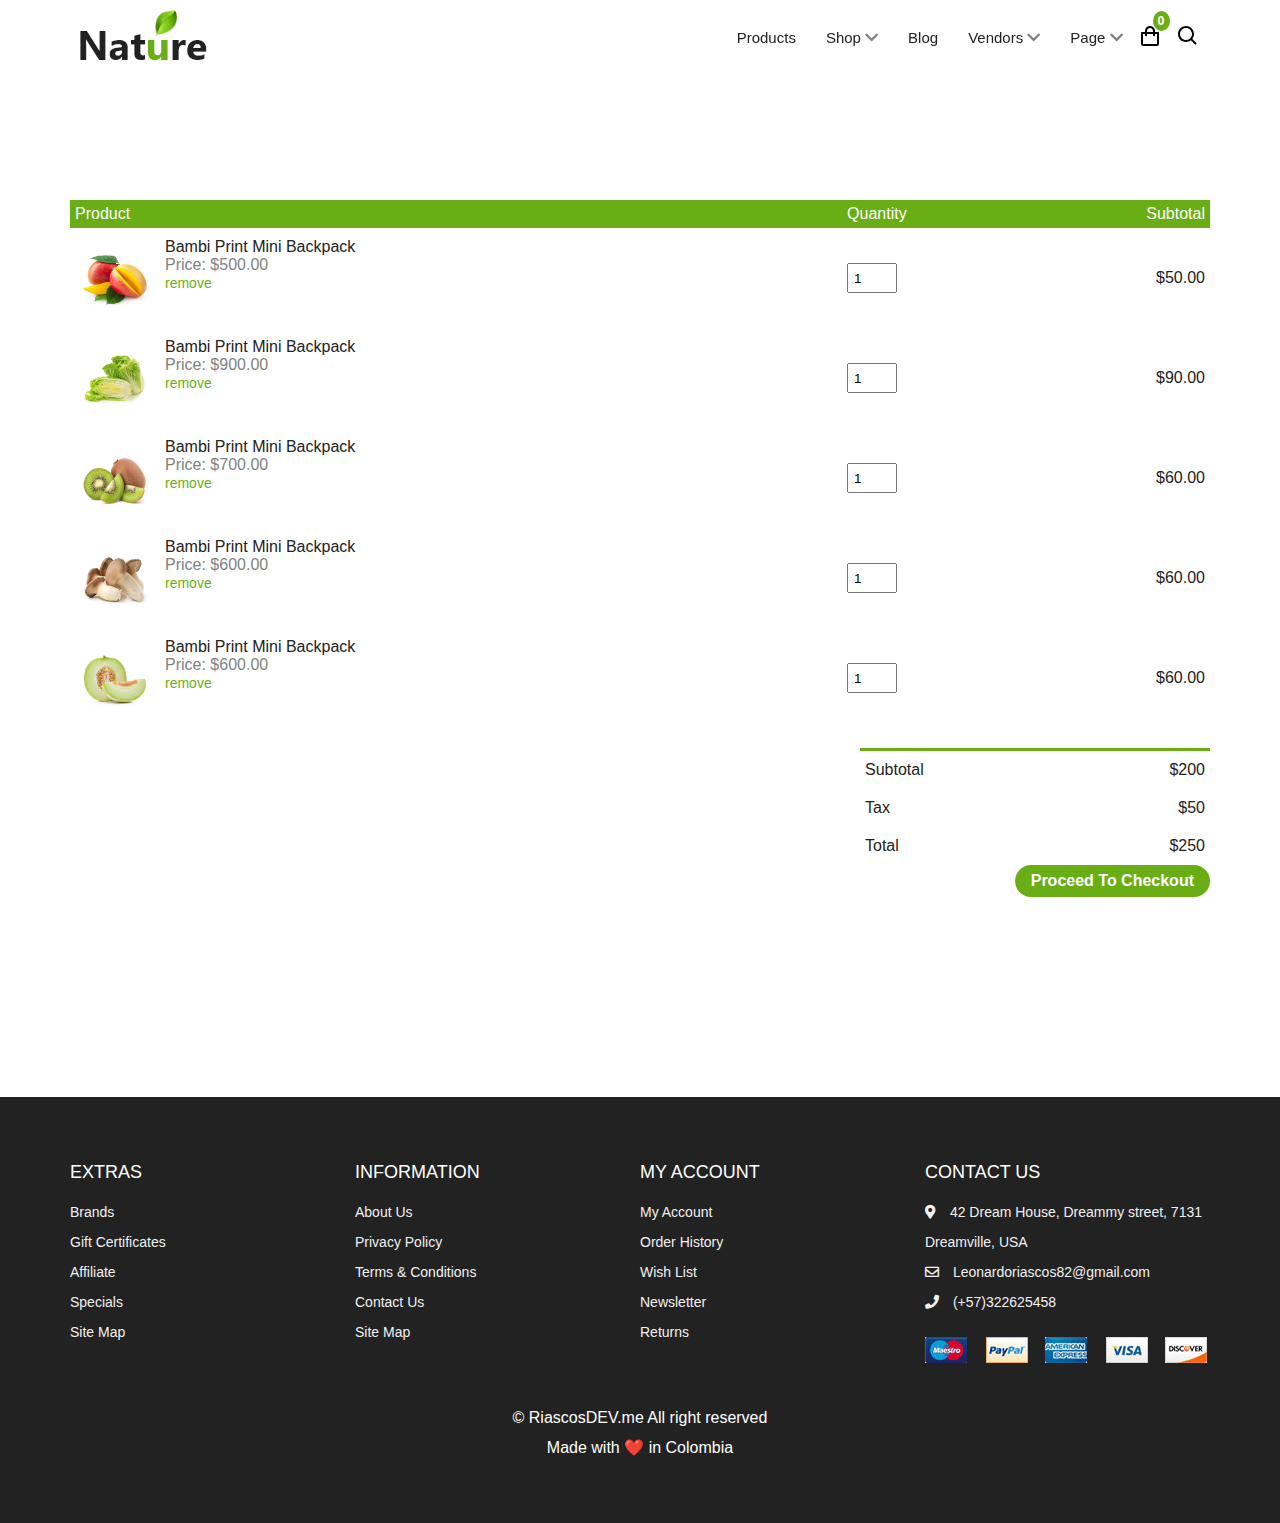
<file: assets/pages/cart.html>
<!DOCTYPE html>
<html lang="en">
  <head>
    <meta charset="UTF-8" />
    <meta name="viewport" content="width=device-width, initial-scale=1.0" />
    <!-- Favicon -->
    <link rel="shortcut icon" href="/assets/images/favicon.png" type="image/png" />
    <!-- Font Awesome -->
    <link rel="stylesheet" href="https://cdnjs.cloudflare.com/ajax/libs/font-awesome/5.15.1/css/all.min.css" />
    <!-- Custom StyleSheet -->
    <link rel="stylesheet" href="/assets/css/styles.css" />
    <title>Cart</title>
  </head>

  <body>
    <!-- Navigation -->
    <nav class="nav">
      <div class="wrapper container">
       <div class="logo"><a href="/index.html"><img src="/assets/images/logo.png" alt="Logo Nature"></a></div>
        <ul class="nav-list">
          <div class="top">
            <label for="" class="btn close-btn"><i class="fas fa-times"></i></label>
          </div>
          <li><a href="products.html">Products</a></li>
          <li>
            <a href="#" class="desktop-item">Shop <span><i class="fas fa-chevron-down"></i></span></a>
            <input type="checkbox" id="showMega" />
            <label for="showMega" class="mobile-item">Shop <span><i class="fas fa-chevron-down"></i></span></label>
            <div class="mega-box">
              <div class="content">
                <div class="row">
                  <img src="/assets/images/nav.png" alt="Logo Nature" />
                </div>
                <div class="row">
                  <header>Shop Layout</header>
                  <ul class="mega-links">
                    <li><a href="#">Shop With Background</a></li>
                    <li><a href="#">Shop Mini Categories</a></li>
                    <li><a href="#">Shop Only Categories</a></li>
                    <li><a href="#">Shop Icon Categories</a></li>
                  </ul>
                </div>
                <div class="row">
                  <header>Filter Layout</header>
                  <ul class="mega-links">
                    <li><a href="#">Sidebar</a></li>
                    <li><a href="#">Filter Default</a></li>
                    <li><a href="#">Filter Drawer</a></li>
                    <li><a href="#">Filter Dropdown</a></li>
                  </ul>
                </div>
                <div class="row">
                  <header>Product Layout</header>
                  <ul class="mega-links">
                    <li><a href="#">Layout Zoom</a></li>
                    <li><a href="#">Layout Sticky</a></li>
                    <li><a href="#">Layout Sticky 2</a></li>
                    <li><a href="#">Layout Scroll</a></li>
                  </ul>
                </div>
              </div>
            </div>
          </li>
          <li><a href="#">Blog</a></li>
          <li>
            <a href="#" class="desktop-item">Vendors <span><i class="fas fa-chevron-down"></i></span></a>
            <input type="checkbox" id="showdrop1" />
            <label for="showdrop1" class="mobile-item">Vendors <span><i class="fas fa-chevron-down"></i></span></label>
            <ul class="drop-menu1">
              <li><a href="">Vendor Store listings</a></li>
              <li><a href="">Store Details</a></li>
            </ul>
          </li>
  
          <li>
            <a href="#" class="desktop-item">Page <span><i class="fas fa-chevron-down"></i></span></a>
            <input type="checkbox" id="showdrop2" />
            <label for="showdrop2" class="mobile-item">Page <span><i class="fas fa-chevron-down"></i></span></label>
            <ul class="drop-menu2">
              <li><a href="#">About</a></li>
              <li><a href="#">Contact</a></li>
              <li><a href="#">Faq</a></li>
              <li><a href="#">Page 404</a></li>
            </ul>
          </li>
          <!-- icons -->
          <li class="icons">
            <a href="/assets/pages/cart.html">
              <span>
              <img src="/assets/images/shoppingBag.svg" alt="Shopping" />
              <small class="count d-flex">0</small>
            </span>
            </a>
            <span><img src="/assets/images/search.svg" alt="search" /></span>
          </li>
        </ul>
        <label for="" class="btn open-btn"><i class="fas fa-bars"></i></label>
      </div>
    </nav>

    <!-- Cart Items -->
    <div class="container cart">
      <table>
        <tr>
          <th>Product</th>
          <th>Quantity</th>
          <th>Subtotal</th>
        </tr>
        <tr>
          <td>
            <div class="cart-info">
              <img src="/assets/images/product-1.jpg" alt="product" />
              <div>
                <p>Bambi Print Mini Backpack</p>
                <span>Price: $500.00</span>
                <br />
                <a href="#">remove</a>
              </div>
            </div>
          </td>
          <td><input type="number" value="1" min="1" /></td>
          <td>$50.00</td>
        </tr>
        <tr>
          <td>
            <div class="cart-info">
              <img src="/assets/images/product-2.jpg" alt="product" />
              <div>
                <p>Bambi Print Mini Backpack</p>
                <span>Price: $900.00</span>
                <br />
                <a href="#">remove</a>
              </div>
            </div>
          </td>
          <td><input type="number" value="1" min="1" /></td>
          <td>$90.00</td>
        </tr>
        <tr>
          <td>
            <div class="cart-info">
              <img src="/assets/images/product-3.jpg" alt="product" />
              <div>
                <p>Bambi Print Mini Backpack</p>
                <span>Price: $700.00</span>
                <br />
                <a href="#">remove</a>
              </div>
            </div>
          </td>
          <td><input type="number" value="1" min="1" /></td>
          <td>$60.00</td>
        </tr>
        <tr>
          <td>
            <div class="cart-info">
              <img src="/assets/images/product-5.jpg" alt="product" />
              <div>
                <p>Bambi Print Mini Backpack</p>
                <span>Price: $600.00</span>
                <br />
                <a href="#">remove</a>
              </div>
            </div>
          </td>
          <td><input type="number" value="1" min="1" /></td>
          <td>$60.00</td>
        </tr>
        <tr>
          <td>
            <div class="cart-info">
              <img src="/assets/images/product-6.jpg" alt="product" />
              <div>
                <p>Bambi Print Mini Backpack</p>
                <span>Price: $600.00</span>
                <br />
                <a href="#">remove</a>
              </div>
            </div>
          </td>
          <td><input type="number" value="1" min="1" /></td>
          <td>$60.00</td>
        </tr>
      </table>

      <div class="total-price">
        <table>
          <tr>
            <td>Subtotal</td>
            <td>$200</td>
          </tr>
          <tr>
            <td>Tax</td>
            <td>$50</td>
          </tr>
          <tr>
            <td>Total</td>
            <td>$250</td>
          </tr>
        </table>
        <a href="#" class="checkout btn">Proceed To Checkout</a>
      </div>
    </div>

     <!-- Footer -->
    <footer id="footer" class="section footer">
    <div class="container">
      <div class="footer-container">
        <div class="footer-center">
          <h3>EXTRAS</h3>
          <a href="#">Brands</a>
          <a href="#">Gift Certificates</a>
          <a href="#">Affiliate</a>
          <a href="#">Specials</a>
          <a href="#">Site Map</a>
        </div>
        <div class="footer-center">
          <h3>INFORMATION</h3>
          <a href="#">About Us</a>
          <a href="#">Privacy Policy</a>
          <a href="#">Terms & Conditions</a>
          <a href="#">Contact Us</a>
          <a href="#">Site Map</a>
        </div>
        <div class="footer-center">
          <h3>MY ACCOUNT</h3>
          <a href="#">My Account</a>
          <a href="#">Order History</a>
          <a href="#">Wish List</a>
          <a href="#">Newsletter</a>
          <a href="#">Returns</a>
        </div>
        <div class="footer-center">
          <h3>CONTACT US</h3>
          <div>
            <span>
              <i class="fas fa-map-marker-alt"></i>
            </span>
            42 Dream House, Dreammy street, 7131 Dreamville, USA
          </div>
          <div>
            <span>
              <i class="far fa-envelope"></i>
            </span>
            Leonardoriascos82@gmail.com
          </div>
          <div>
            <span>
              <i class="fas fa-phone"></i>
            </span>
            (+57)322625458
          </div>
          <div class="payment-methods">
            <img src="/assets/images/payment.png" alt="payment">
          </div>
        </div>
      </div>
    </div>
    </div>
    <p class="footer-copy" data-section="footer" data-value="copy"> © RiascosDEV.me All right reserved <br> Made with ❤️ in Colombia</p>
    </footer>
  

    <!-- Custom Scripts -->
    <script src="/assets/js/index.js"></script>
  </body>
</html>
</file>
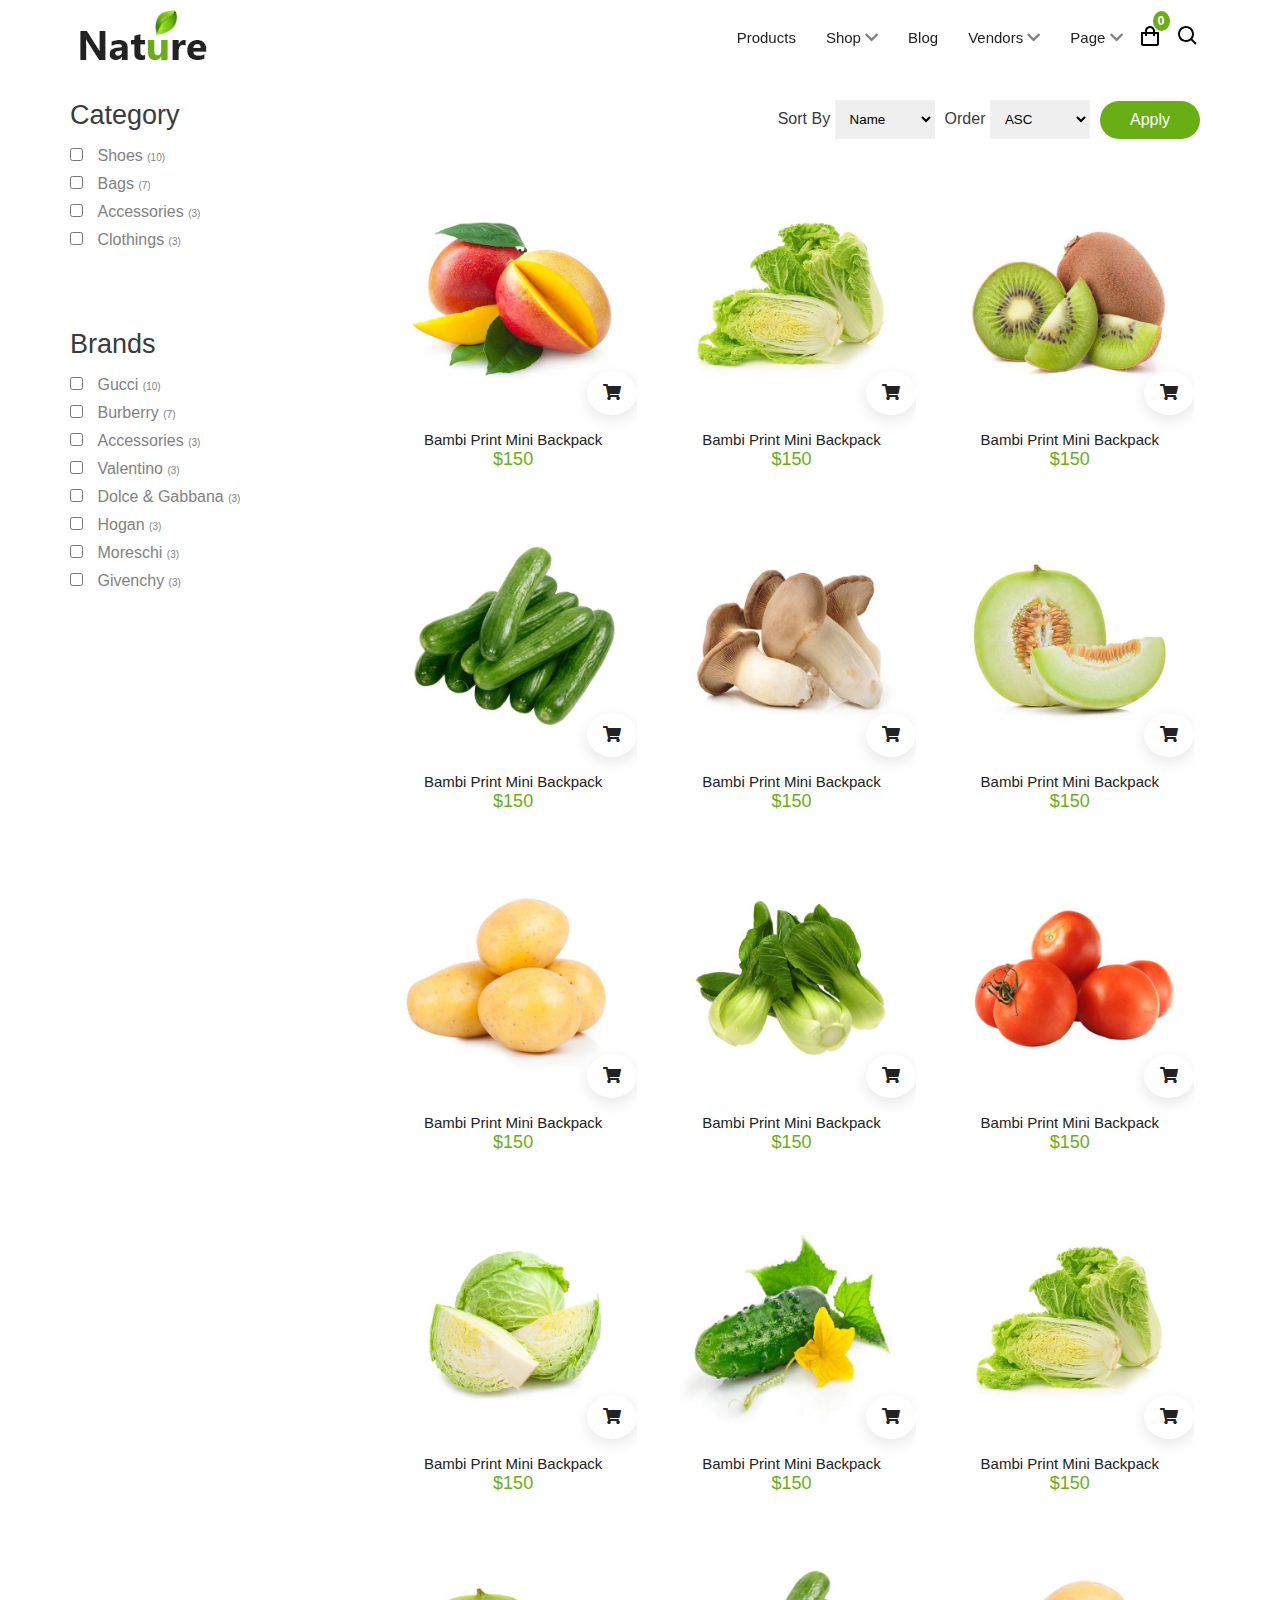
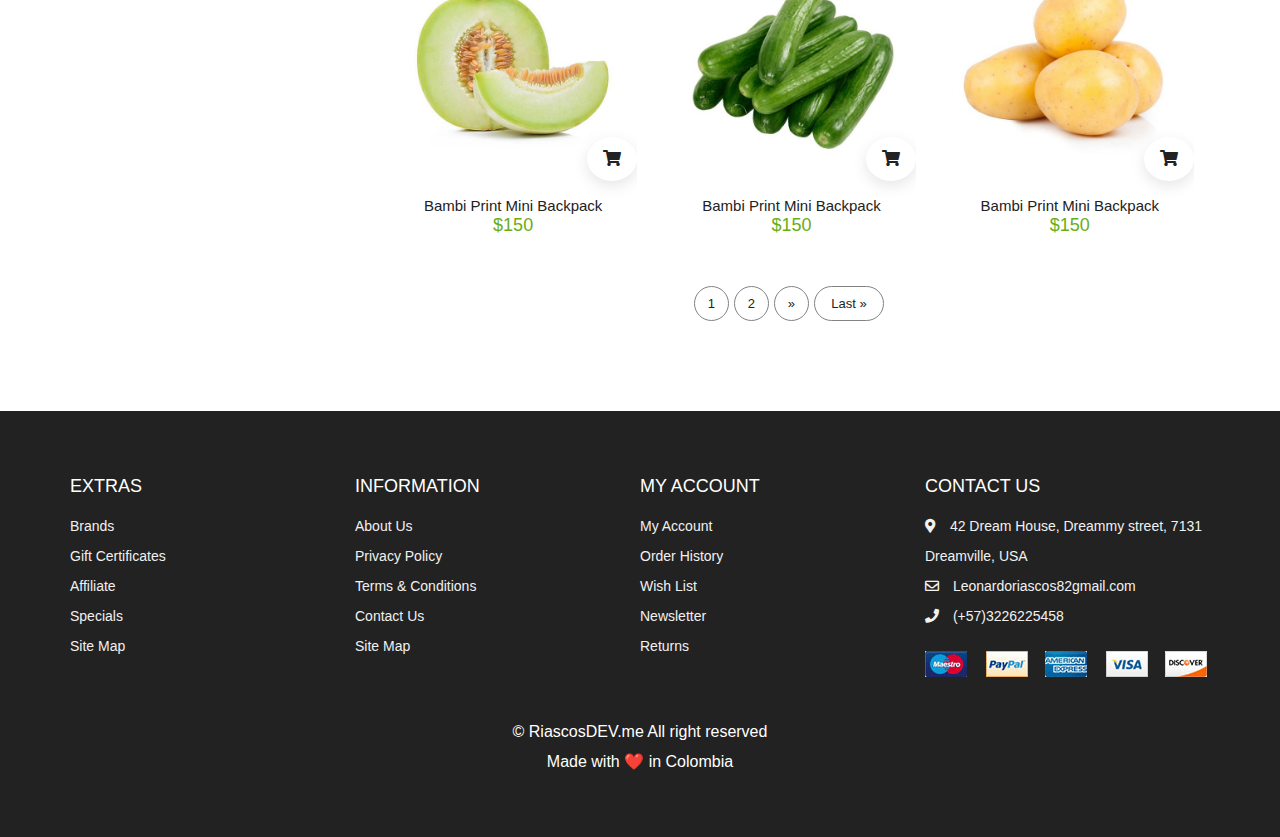
<file: assets/pages/products.html>
<!DOCTYPE html>
<html lang="en">

<head>
  <meta charset="UTF-8" />
  <meta name="viewport" content="width=device-width, initial-scale=1.0" />
  <!-- Favicon -->
  <link rel="shortcut icon" href="/assets/images/favicon.png" type="image/png" />
  <!-- Font Awesome -->
  <link rel="stylesheet" href="https://cdnjs.cloudflare.com/ajax/libs/font-awesome/5.15.1/css/all.min.css" />
  <!-- Custom StyleSheet -->
  <link rel="stylesheet" href="/assets/css/styles.css" />
  <title>Products</title>
</head>

<body>

  <!-- Navigation -->
  <nav class="nav">
    <div class="wrapper container">
     <div class="logo"><a href="/index.html"><img src="/assets/images/logo.png" alt="Logo Nature"></a></div>
      <ul class="nav-list">
        <div class="top">
          <label for="" class="btn close-btn"><i class="fas fa-times"></i></label>
        </div>
        <li><a href="products.html">Products</a></li>
        <li>
          <a href="#" class="desktop-item">Shop <span><i class="fas fa-chevron-down"></i></span></a>
          <input type="checkbox" id="showMega" />
          <label for="showMega" class="mobile-item">Shop <span><i class="fas fa-chevron-down"></i></span></label>
          <div class="mega-box">
            <div class="content">
              <div class="row">
                <img src="/assets/images/nav.png" alt="Logo Nature" />
              </div>
              <div class="row">
                <header>Shop Layout</header>
                <ul class="mega-links">
                  <li><a href="#">Shop With Background</a></li>
                  <li><a href="#">Shop Mini Categories</a></li>
                  <li><a href="#">Shop Only Categories</a></li>
                  <li><a href="#">Shop Icon Categories</a></li>
                </ul>
              </div>
              <div class="row">
                <header>Filter Layout</header>
                <ul class="mega-links">
                  <li><a href="#">Sidebar</a></li>
                  <li><a href="#">Filter Default</a></li>
                  <li><a href="#">Filter Drawer</a></li>
                  <li><a href="#">Filter Dropdown</a></li>
                </ul>
              </div>
              <div class="row">
                <header>Product Layout</header>
                <ul class="mega-links">
                  <li><a href="#">Layout Zoom</a></li>
                  <li><a href="#">Layout Sticky</a></li>
                  <li><a href="#">Layout Sticky 2</a></li>
                  <li><a href="#">Layout Scroll</a></li>
                </ul>
              </div>
            </div>
          </div>
        </li>
        <li><a href="#">Blog</a></li>
        <li>
          <a href="#" class="desktop-item">Vendors <span><i class="fas fa-chevron-down"></i></span></a>
          <input type="checkbox" id="showdrop1" />
          <label for="showdrop1" class="mobile-item">Vendors <span><i class="fas fa-chevron-down"></i></span></label>
          <ul class="drop-menu1">
            <li><a href="">Vendor Store listings</a></li>
            <li><a href="">Store Details</a></li>
          </ul>
        </li>

        <li>
          <a href="#" class="desktop-item">Page <span><i class="fas fa-chevron-down"></i></span></a>
          <input type="checkbox" id="showdrop2" />
          <label for="showdrop2" class="mobile-item">Page <span><i class="fas fa-chevron-down"></i></span></label>
          <ul class="drop-menu2">
            <li><a href="#">About</a></li>
            <li><a href="#">Contact</a></li>
            <li><a href="#">Faq</a></li>
            <li><a href="#">Page 404</a></li>
          </ul>
        </li>
        <!-- icons -->
        <li class="icons">
          <a href="/assets/pages/cart.html">
            <span>
            <img src="/assets/images/shoppingBag.svg" alt="Shopping" />
            <small class="count d-flex">0</small>
          </span>
          </a>
          <span><img src="/assets/images/search.svg" alt="search" /></span>
        </li>
      </ul>
      <label for="" class="btn open-btn"><i class="fas fa-bars"></i></label>
    </div>
  </nav>

  <!-- PRODUCTS -->
  <section class="section products">
    <div class="products-layout container">
      <div class="col-1-of-4">
        <div>
          <div class="block-title">
            <h3>Category</h3>
          </div>

          <ul class="block-content">
            <li>
              <input type="checkbox" name="" id="">
              <label for="">
                <span>Shoes</span>
                <small>(10)</small>
              </label>
            </li>

            <li>
              <input type="checkbox" name="" id="">
              <label for="">
                <span>Bags</span>
                <small>(7)</small>
              </label>
            </li>

            <li>
              <input type="checkbox" name="" id="">
              <label for="">
                <span> Accessories</span>
                <small>(3)</small>
              </label>
            </li>

            <li>
              <input type="checkbox" name="" id="">
              <label for="">
                <span>Clothings</span>
                <small>(3)</small>
              </label>
            </li>
          </ul>
        </div>

        <div>
          <div class="block-title">
            <h3>Brands</h3>
          </div>

          <ul class="block-content">
            <li>
              <input type="checkbox" name="" id="">
              <label for="">
                <span>Gucci</span>
                <small>(10)</small>
              </label>
            </li>

            <li>
              <input type="checkbox" name="" id="">
              <label for="">
                <span>Burberry</span>
                <small>(7)</small>
              </label>
            </li>

            <li>
              <input type="checkbox" name="" id="">
              <label for="">
                <span> Accessories</span>
                <small>(3)</small>
              </label>
            </li>

            <li>
              <input type="checkbox" name="" id="">
              <label for="">
                <span>Valentino</span>
                <small>(3)</small>
              </label>
            </li>

            <li>
              <input type="checkbox" name="" id="">
              <label for="">
                <span>Dolce & Gabbana</span>
                <small>(3)</small>
              </label>
            </li>

            <li>
              <input type="checkbox" name="" id="">
              <label for="">
                <span>Hogan</span>
                <small>(3)</small>
              </label>
            </li>

            <li>
              <input type="checkbox" name="" id="">
              <label for="">
                <span>Moreschi</span>
                <small>(3)</small>
              </label>
            </li>

            <li>
              <input type="checkbox" name="" id="">
              <label for="">
                <span>Givenchy</span>
                <small>(3)</small>
              </label>
            </li>
          </ul>
        </div>
      </div>
      <div class="col-3-of-4">
        <form action="">
          <div class="item">
            <label for="sort-by">Sort By</label>
            <select name="sort-by" id="sort-by">
              <option value="title" selected="selected">Name</option>
              <option value="number">Price</option>
              <option value="search_api_relevance">Relevance</option>
              <option value="created">Newness</option>
            </select>
          </div>
          <div class="item">
            <label for="order-by">Order</label>
            <select name="order-by" id="sort-by">
              <option value="ASC" selected="selected">ASC</option>
              <option value="DESC">DESC</option>
            </select>
          </div>
          <a href="">Apply</a>
        </form>

        <div class="product-layout">

          <div class="product">
            <div class="img-container">
              <img src="/assets/images/product-1.jpg" alt="product-1" />
              <div class="addCart">
                <i class="fas fa-shopping-cart"></i>
              </div>

              <ul class="side-icons">
                <span><i class="fas fa-search"></i></span>
                <span><i class="far fa-heart"></i></span>
                <span><i class="fas fa-sliders-h"></i></span>
              </ul>
            </div>
            <div class="bottom">
              <a href="productDetails.html">Bambi Print Mini Backpack</a>
              <div class="price">
                <span>$150</span>
              </div>
            </div>
          </div>
          <div class="product">
            <div class="img-container">
              <img src="/assets/images/product-2.jpg" alt="product-2" />
              <div class="addCart">
                <i class="fas fa-shopping-cart"></i>
              </div>

              <ul class="side-icons">
                <span><i class="fas fa-search"></i></span>
                <span><i class="far fa-heart"></i></span>
                <span><i class="fas fa-sliders-h"></i></span>
              </ul>
            </div>
            <div class="bottom">
              <a href="">Bambi Print Mini Backpack</a>
              <div class="price">
                <span>$150</span>
              </div>
            </div>
          </div>
          <div class="product">
            <div class="img-container">
              <img src="/assets/images/product-3.jpg" alt="product-3" />
              <div class="addCart">
                <i class="fas fa-shopping-cart"></i>
              </div>

              <ul class="side-icons">
                <span><i class="fas fa-search"></i></span>
                <span><i class="far fa-heart"></i></span>
                <span><i class="fas fa-sliders-h"></i></span>
              </ul>
            </div>
            <div class="bottom">
              <a href="">Bambi Print Mini Backpack</a>
              <div class="price">
                <span>$150</span>
              </div>
            </div>
          </div>
          <div class="product">
            <div class="img-container">
              <img src="/assets/images/product-4.jpg" alt="product-4" />
              <div class="addCart">
                <i class="fas fa-shopping-cart"></i>
              </div>

              <ul class="side-icons">
                <span><i class="fas fa-search"></i></span>
                <span><i class="far fa-heart"></i></span>
                <span><i class="fas fa-sliders-h"></i></span>
              </ul>
            </div>
            <div class="bottom">
              <a href="">Bambi Print Mini Backpack</a>
              <div class="price">
                <span>$150</span>
              </div>
            </div>
          </div>
          <div class="product">
            <div class="img-container">
              <img src="/assets/images/product-5.jpg" alt="product-5" />
              <div class="addCart">
                <i class="fas fa-shopping-cart"></i>
              </div>

              <ul class="side-icons">
                <span><i class="fas fa-search"></i></span>
                <span><i class="far fa-heart"></i></span>
                <span><i class="fas fa-sliders-h"></i></span>
              </ul>
            </div>
            <div class="bottom">
              <a href="">Bambi Print Mini Backpack</a>
              <div class="price">
                <span>$150</span>
              </div>
            </div>
          </div>
          <div class="product">
            <div class="img-container">
              <img src="/assets/images/product-6.jpg" alt="product-6" />
              <div class="addCart">
                <i class="fas fa-shopping-cart"></i>
              </div>

              <ul class="side-icons">
                <span><i class="fas fa-search"></i></span>
                <span><i class="far fa-heart"></i></span>
                <span><i class="fas fa-sliders-h"></i></span>
              </ul>
            </div>
            <div class="bottom">
              <a href="">Bambi Print Mini Backpack</a>
              <div class="price">
                <span>$150</span>
              </div>
            </div>
          </div>
          <div class="product">
            <div class="img-container">
              <img src="/assets/images/product-7.jpg" alt="product-7" />
              <div class="addCart">
                <i class="fas fa-shopping-cart"></i>
              </div>

              <ul class="side-icons">
                <span><i class="fas fa-search"></i></span>
                <span><i class="far fa-heart"></i></span>
                <span><i class="fas fa-sliders-h"></i></span>
              </ul>
            </div>
            <div class="bottom">
              <a href="">Bambi Print Mini Backpack</a>
              <div class="price">
                <span>$150</span>
              </div>
            </div>
          </div>
          <div class="product">
            <div class="img-container">
              <img src="/assets/images/product-8.jpg" alt="product-8" />
              <div class="addCart">
                <i class="fas fa-shopping-cart"></i>
              </div>

              <ul class="side-icons">
                <span><i class="fas fa-search"></i></span>
                <span><i class="far fa-heart"></i></span>
                <span><i class="fas fa-sliders-h"></i></span>
              </ul>
            </div>
            <div class="bottom">
              <a href="">Bambi Print Mini Backpack</a>
              <div class="price">
                <span>$150</span>
              </div>
            </div>
          </div>
          <div class="product">
            <div class="img-container">
              <img src="/assets/images/product-9.jpg" alt="product-9" />
              <div class="addCart">
                <i class="fas fa-shopping-cart"></i>
              </div>

              <ul class="side-icons">
                <span><i class="fas fa-search"></i></span>
                <span><i class="far fa-heart"></i></span>
                <span><i class="fas fa-sliders-h"></i></span>
              </ul>
            </div>
            <div class="bottom">
              <a href="">Bambi Print Mini Backpack</a>
              <div class="price">
                <span>$150</span>
              </div>
            </div>
          </div>
          <div class="product">
            <div class="img-container">
              <img src="/assets/images/product-10.jpg" alt="product-10" />
              <div class="addCart">
                <i class="fas fa-shopping-cart"></i>
              </div>

              <ul class="side-icons">
                <span><i class="fas fa-search"></i></span>
                <span><i class="far fa-heart"></i></span>
                <span><i class="fas fa-sliders-h"></i></span>
              </ul>
            </div>
            <div class="bottom">
              <a href="">Bambi Print Mini Backpack</a>
              <div class="price">
                <span>$150</span>
              </div>
            </div>
          </div>
          <div class="product">
            <div class="img-container">
              <img src="/assets/images/product-11.jpg" alt="product-11" />
              <div class="addCart">
                <i class="fas fa-shopping-cart"></i>
              </div>

              <ul class="side-icons">
                <span><i class="fas fa-search"></i></span>
                <span><i class="far fa-heart"></i></span>
                <span><i class="fas fa-sliders-h"></i></span>
              </ul>
            </div>
            <div class="bottom">
              <a href="">Bambi Print Mini Backpack</a>
              <div class="price">
                <span>$150</span>
              </div>
            </div>
          </div>
          <div class="product">
            <div class="img-container">
              <img src="/assets/images/product-2.jpg" alt="product-2" />
              <div class="addCart">
                <i class="fas fa-shopping-cart"></i>
              </div>

              <ul class="side-icons">
                <span><i class="fas fa-search"></i></span>
                <span><i class="far fa-heart"></i></span>
                <span><i class="fas fa-sliders-h"></i></span>
              </ul>
            </div>
            <div class="bottom">
              <a href="">Bambi Print Mini Backpack</a>
              <div class="price">
                <span>$150</span>
              </div>
            </div>
          </div>
          <div class="product">
            <div class="img-container">
              <img src="/assets/images/product-6.jpg" alt="product-6" />
              <div class="addCart">
                <i class="fas fa-shopping-cart"></i>
              </div>

              <ul class="side-icons">
                <span><i class="fas fa-search"></i></span>
                <span><i class="far fa-heart"></i></span>
                <span><i class="fas fa-sliders-h"></i></span>
              </ul>
            </div>
            <div class="bottom">
              <a href="">Bambi Print Mini Backpack</a>
              <div class="price">
                <span>$150</span>
              </div>
            </div>
          </div>
          <div class="product">
            <div class="img-container">
              <img src="/assets/images/product-4.jpg" alt="product-4" />
              <div class="addCart">
                <i class="fas fa-shopping-cart"></i>
              </div>

              <ul class="side-icons">
                <span><i class="fas fa-search"></i></span>
                <span><i class="far fa-heart"></i></span>
                <span><i class="fas fa-sliders-h"></i></span>
              </ul>
            </div>
            <div class="bottom">
              <a href="">Bambi Print Mini Backpack</a>
              <div class="price">
                <span>$150</span>
              </div>
            </div>
          </div>
          <div class="product">
            <div class="img-container">
              <img src="/assets/images/product-7.jpg" alt="product-7" />
              <div class="addCart">
                <i class="fas fa-shopping-cart"></i>
              </div>

              <ul class="side-icons">
                <span><i class="fas fa-search"></i></span>
                <span><i class="far fa-heart"></i></span>
                <span><i class="fas fa-sliders-h"></i></span>
              </ul>
            </div>
            <div class="bottom">
              <a href="">Bambi Print Mini Backpack</a>
              <div class="price">
                <span>$150</span>
              </div>
            </div>
          </div>

        </div>

        <!-- PAGINATION -->
        <ul class="pagination">
          <span>1</span>
          <span>2</span>
          <span class="icon">»</span>
          <span class="last">Last »</span>
        </ul>
      </div>
    </div>
  </section>

  <!-- Footer -->
  <footer id="footer" class="section footer">
    <div class="container">
      <div class="footer-container">
        <div class="footer-center">
          <h3>EXTRAS</h3>
          <a href="#">Brands</a>
          <a href="#">Gift Certificates</a>
          <a href="#">Affiliate</a>
          <a href="#">Specials</a>
          <a href="#">Site Map</a>
        </div>
        <div class="footer-center">
          <h3>INFORMATION</h3>
          <a href="#">About Us</a>
          <a href="#">Privacy Policy</a>
          <a href="#">Terms & Conditions</a>
          <a href="#">Contact Us</a>
          <a href="#">Site Map</a>
        </div>
        <div class="footer-center">
          <h3>MY ACCOUNT</h3>
          <a href="#">My Account</a>
          <a href="#">Order History</a>
          <a href="#">Wish List</a>
          <a href="#">Newsletter</a>
          <a href="#">Returns</a>
        </div>
        <div class="footer-center">
          <h3>CONTACT US</h3>
          <div>
            <span>
              <i class="fas fa-map-marker-alt"></i>
            </span>
            42 Dream House, Dreammy street, 7131 Dreamville, USA
          </div>
          <div>
            <span>
              <i class="far fa-envelope"></i>
            </span>
            Leonardoriascos82gmail.com
          </div>
          <div>
            <span>
              <i class="fas fa-phone"></i>
            </span>
            (+57)3226225458
          </div>
          <div class="payment-methods">
            <img src="/assets/images/payment.png" alt="payment">
          </div>
        </div>
      </div>
    </div>
    </div>
    <p class="footer-copy" data-section="footer" data-value="copy"> © RiascosDEV.me All right reserved <br> Made with ❤️ in Colombia</p>
  </footer>
  <!-- End Footer -->

  <!-- Custom Scripts -->
  <script src="/assets/js/index.js"></script>
</body>

</html>
</file>
<file: assets/css/styles.css>
:root {
  --primary: #69ae14;
  --white: #fff;
  --black: #222;
  --grey1: #3a3b3c;
  --grey2: #828282;
  --white-bg: #f1f1f1;
}

::-webkit-scrollbar {
  width: 10px;
}

::-webkit-scrollbar-thumb {
  background-color: var(--primary);
}

::-webkit-scrollbar-track {
  background-color: var(--white-bg);
}

::selection {
  background-color: var(--primary);
  color: var(--white);
}

*,
*::before,
*::after {
  margin: 0;
  padding: 0;
  box-sizing: inherit;
}

@import url("https://fonts.googleapis.com/css2?family=Open+Sans:wght@400;600;700&display=swap");

html {
  box-sizing: border-box;
  font-size: 62.5%;
  scroll-behavior: smooth;
}

body {
  font-family: "Open Sans", sans-serif;
  font-size: 1.6rem;
  background-color: var(--white);
  color: var(--black);
  font-weight: 400;
}

h1,
h2,
h3,
h4,
h5 {
  font-weight: 600;
}

a {
  text-decoration: none;
  color: inherit;
}

li {
  list-style: none;
}

.container {
  max-width: 114rem;
  margin: 0 auto;
}

@media (max-width: 1200px) {
  .container {
    padding: 0 3rem;
  }
}

@media (max-width: 768px) {
  .container {
    max-width: 60rem;
  }
}

.d-flex {
  display: flex;
  align-items: center;
}

nav {
  position: fixed;
  top: 0;
  left: 0;
  width: 100%;
  z-index: 999;
  background-color: var(--white);
  height: 8rem;
  line-height: 8rem;
}

.nav.fix-nav {
  width: 100%;
  box-shadow: 0 5px 15px rgba(0, 0, 0, 0.3);
  z-index: 999;
}

nav .wrapper {
  display: flex;
  align-items: center;
  justify-content: space-between;
  position: relative;
  height: 100%;
}

.wrapper .logo {
  height: 100%;
}

.wrapper .logo a {
  display: flex;
  align-items: center;
  justify-content: center;
  height: 100%;
}

.wrapper .nav-list {
  display: inline-flex;
}

.nav-list li i {
  color: var(--grey2);
}

.nav-list a {
  color: var(--black);
  font-size: 1.5rem;
  padding: 0.9rem 1.5rem;
  border-radius: 0.5rem;
  transition: all 300ms ease;
}

.nav-list li a:hover {
  color: var(--primary);
}

.nav-list .drop-menu1,
.nav-list .drop-menu2 {
  box-shadow: 0 0 2px rgba(0, 0, 0, 0.1);
  width: 20rem;
  top: 8.5rem;
  line-height: 4.5rem;
  position: absolute;
  background-color: var(--white);
  opacity: 0;
  visibility: hidden;
  transition: all 300ms ease;
}

.nav-list .drop-menu1 li a,
.nav-list .drop-menu2 li a {
  display: block;
  font-size: 1.5rem;
  width: 100%;
  padding: 0 0 0 1.5rem;
  border-radius: 0;
  color: var(--grey2);
}

.nav-list .drop-menu1 li a:hover,
.nav-list .drop-menu2 li a:hover {
  color: var(--primary);
}

.nav-list li:hover .drop-menu1,
.nav-list li:hover .drop-menu2,
.nav-list li:hover .mega-box {
  opacity: 1;
  visibility: visible;
  top: 6.5rem;
}

.mega-box {
  box-shadow: 0 0 2px rgba(0, 0, 0, 0.1);
  position: absolute;
  top: 8.5rem;
  left: 0;
  width: 100%;
  padding: 0 3rem;
  background-color: var(--white);
  opacity: 0;
  visibility: hidden;
  transition: all 300ms ease;
}

.mega-box .content {
  padding: 2.5rem 2rem;
  display: flex;
  width: 100%;
  justify-content: space-between;
}

.mega-box .content .row {
  width: calc(25% - 3rem);
  line-height: 4.5rem;
}

.content .row img {
  width: 100%;
  height: 100%;
  object-fit: cover;
}

.content .row header {
  font-size: 1.6rem;
  font-weight: 700;
  color: var(--grey1);
}

.content .row .mega-links {
  border-left: 1px solid rgba(255, 255, 255, 0.09);
  margin-left: -4rem;
}

.content .row li {
  padding: 0 2rem;
}

.content .row li a {
  padding: 0 2rem;
  display: block;
  font-size: 1.5rem;
  color: var(--grey2);
}

.content .row li a:hover {
  color: var(--primary);
}

.nav-list .mobile-item {
  display: none;
}

.nav-list input {
  display: none;
}

.wrapper .btn {
  color: var(--white);
  font-size: 2rem;
  cursor: pointer;
  display: none;
}

.nav-list .icons span {
  display: inline-block;
  margin: 0.5rem 1rem 0 0;
  position: relative;
}

.nav-list .icons a {
  padding: 0;
  display: inline-block;
}

.nav-list .icons .count {
  justify-content: center;
  position: absolute;
  top: 0.8rem;
  right: -0.8rem;
  background-color: var(--primary);
  height: 2rem;
  padding: 0.5rem;
  color: var(--white);
  font-weight: 700;
  border-radius: 50%;
}

@media (max-width: 968px) {
  .wrapper .nav-list {
    position: fixed;
    top: 0;
    left: -100%;
    height: 100%;
    width: 100%;
    max-width: 35rem;
    background-color: var(--white);
    display: block;
    overflow-y: auto;
    line-height: 5rem;
    box-shadow: 0 1.5rem 1.5rem rgba(0, 0, 0, 0.1);
    transition: all 300ms linear;
  }

  .wrapper .nav-list.show {
    left: 0;
  }

  .nav-list li {
    margin: 1.5rem 1rem;
  }

  .nav-list a {
    display: block;
    font-size: 1.8rem;
    padding: 0 2rem;
    color: var(--black);
  }

  .nav-list .drop-menu1,
  .nav-list .drop-menu2 {
    position: static;
    opacity: 1;
    visibility: visible;
    top: 6.5rem;
    padding-left: 2rem;
    width: 100%;
    max-height: 0;
    overflow: hidden;
  }

  #showdrop1:checked ~ .drop-menu1,
  #showdrop2:checked ~ .drop-menu2,
  #showMega:checked ~ .mega-box {
    max-height: 100%;
  }

  .nav-list .drop-menu1 li,
  .nav-list .drop-menu2 li {
    margin: 0;
  }

  .nav-list .drop-menu1 li a,
  .nav-list .drop-menu2 li a {
    color: var(--grey2);
    font-size: 1.5rem;
  }

  .nav-list .desktop-item {
    display: none;
  }

  .nav-list .mobile-item {
    display: block;
    font-size: 1.8rem;
    padding-left: 2rem;
    color: var(--black);
    cursor: pointer;
    border-radius: 0.5rem;
  }

  .nav-list .mobile-item:hover {
    color: var(--primary);
  }

  .mega-box {
    position: static;
    top: 6.5rem;
    padding: 0 2rem;
    opacity: 1;
    visibility: visible;
    max-height: 0;
    overflow: hidden;
    transition: all 300ms ease;
  }

  .mega-box .content {
    flex-direction: column;
    padding: 2rem 2rem 0 2rem;
  }

  .mega-box .content .row {
    width: 100%;
    border-top: 1px solid rgba(255, 255, 255, 0.09);
    margin-bottom: 1.5rem;
  }

  .content .row:nth-child(1),
  .content .row:nth-child(2) {
    border-top: 0;
  }

  .content .row .mega-links {
    border-left: 0;
    padding-left: 2rem;
  }

  .row .mega-links li {
    margin: 0;
  }

  .wrapper .btn {
    display: block;
    color: var(--black);
  }

  .nav-list .top {
    position: relative;
    display: block;
    background-color: var(--primary);
    width: 100%;
    height: 8rem;
  }

  .nav-list .close-btn {
    position: absolute;
    top: 1.5rem;
    right: 2.5rem;
    color: var(--white);
  }

  .nav-list .icons {
    padding-left: 2rem;
  }
}

/* Hero */
.hero {
  height: 100vh;
  position: relative;
  overflow: hidden;
}

.swiper-container,
.hero .row {
  width: 100%;
  height: 100%;
}

.hero .row {
  position: relative;
}

.hero .row img {
  height: 100%;
  width: 100%;
  object-fit: cover;
}

.hero .row .content {
  position: absolute;
  top: 50%;
  left: 80px;
  transform: translateY(-50%);
}

.hero .row .content h1 {
  line-height: 1.2;
  font-size: 5rem;
  font-weight: 700;
}

.hero .row .content span {
  color: var(--primary);
}

.hero .row .content p {
  margin: 1rem 0 1rem;
  width: 70%;
}

.hero .row .content a {
  display: inline-block;
  color: var(--white);
  background-color: var(--primary);
  border-radius: 5px;
  padding: 1rem 2.5rem;
  margin-top: 2rem;
}

.swiper-slide-active .content h1 {
  animation: movebottom 1s ease-in-out;
}

.swiper-slide-active .content a {
  animation: movetop 1s ease-in-out;
}

.swiper-slide-active .content p {
  animation: moveleft 1s ease-in-out;
}

@keyframes movebottom {
  0% {
    transform: translateY(-100px);
    opacity: 0;
  }

  100% {
    transform: translateY(0px);
    opacity: 1;
  }
}

@keyframes movetop {
  0% {
    transform: translateY(100px);
    opacity: 0;
  }

  100% {
    transform: translateY(0px);
    opacity: 1;
  }
}

@keyframes moveleft {
  0% {
    transform: translateX(-100px);
    opacity: 0;
  }

  100% {
    transform: translateY(0px);
    opacity: 1;
  }
}

.hero .arrows {
  position: absolute;
  top: 50%;
  transform: translateY(-50%);
  width: 100%;
  z-index: 10;
  opacity: 0;
  visibility: hidden;
  transition: all 500ms ease-out;
}

.hero:hover .arrows {
  opacity: 1;
  visibility: visible;
}

.arrows .swiper-prev,
.arrows .swiper-next {
  position: absolute;
  padding: 0.5rem 0.7rem;
  background-color: var(--primary);
  border-radius: 5px;
  color: var(--white);
  cursor: pointer;
}

.arrows .swiper-prev {
  left: 20px;
}

.arrows .swiper-next {
  right: 20px;
}

@media (max-width: 567px) {
  .hero .row .content {
    left: 20px;
  }

  .hero .row .content h1 {
    font-size: 3rem;
  }
  .hero .row .content p {
    width: 80%;
  }
}

/* PROMOTION */
.section {
  padding: 10rem 0 5rem 0;
  overflow: hidden;
}

.section .title {
  text-align: center;
  margin-bottom: 5rem;
}

.section .title h2 {
  font-size: 3rem;
  font-weight: 400;
  margin-bottom: 1.5rem;
}

.section .title span {
  color: var(--grey2);
}

.promotion-layout {
  display: grid;
  grid-template-columns: repeat(3, 1fr);
  gap: 3rem;
}

.promotion-item {
  overflow: hidden;
  position: relative;
  z-index: 0;
}

.promotion-item img {
  object-fit: cover;
  height: 100%;
  width: 100%;
  transition: all 500ms ease-in-out;
}

.promotion-content {
  position: absolute;
  top: 50%;
  left: 50%;
  transform: translate(-50%, -50%);
  color: var(--white);
  text-align: center;
  z-index: 3;
}

.promotion-content h3 {
  background-color: rgba(0, 0, 0, 0.8);
  background-color: var(--primary);
  color: var(--white);
  border-radius: 5rem;
  padding: 0.7rem 1.4rem;
  font-size: 1.7rem;
  font-weight: inherit;
  margin-bottom: 1rem;
  transition: all 300ms ease-in-out;
}

.promotion-content a {
  transition: all 300ms ease-in-out;
  font-size: 1.4rem;
}

.promotion-content a:hover {
  color: var(--primary);
}

.promotion-item:hover .promotion-content h3 {
  background-color: var(--white);
  color: var(--black);
}

.promotion-item:hover img {
  transform: scale(1.2);
}

.promotion-item::after {
  content: "";
  position: absolute;
  top: 0;
  left: 0;
  z-index: 1;
  width: 100%;
  height: 100%;
  background-color: rgba(0, 0, 0, 0.4);
  opacity: 0;
  visibility: hidden;
  transition: all 500ms ease-in-out;
}

.promotion-item:hover::after {
  visibility: visible;
  opacity: 1;
}

@media (max-width: 1200px) {
  .promotion-content h3 {
    background-color: rgba(0, 0, 0, 0.8);
    border-radius: 5rem;
    padding: 0.7rem 1.4rem;
    font-size: 1.6rem;
  }
}

@media (max-width: 996px) {
  .promotion-layout {
    grid-template-columns: repeat(2, 1fr);
  }
}

@media (max-width: 768px) {
  .promotion-layout {
    grid-template-columns: 1fr;
  }
}

/* PRODUCTS */
.section .product-layout {
  display: grid;
  grid-template-columns: repeat(auto-fit, minmax(25rem, 1fr));
  gap: 3rem;
  max-width: 130rem;
  margin: 0 auto;
  padding: 0 1.6rem;
}

.product {
  overflow: hidden;
}

.product .img-container {
  position: relative;
  cursor: pointer;
}

.product .img-container img {
  object-fit: cover;
  height: 100%;
  width: 100%;
}

.product .bottom {
  padding: 1rem;
  text-align: center;
}

.product .bottom a {
  margin-bottom: 1rem;
  font-weight: inherit;
  font-size: 1.5rem;
}

.product .bottom a:hover {
  color: var(--primary);
}

.product .bottom span {
  color: var(--primary);
  font-size: 1.8rem;
}

.product .bottom .cancel {
  font-size: 1.4rem;
  color: var(--grey2);
  text-decoration: line-through;
}

.product .addCart {
  position: absolute;
  right: 0;
  bottom: 0.6rem;
  background-color: var(--white);
  border-radius: 50%;
  padding: 1.3rem 1.6rem;
  box-shadow: 0 0.5rem 1.5rem rgba(0, 0, 0, 0.1);
  transition: all 300ms ease-in-out;
}

.product:hover .addCart {
  border-radius: 1rem 0 0 0;
}

.product .addCart:hover {
  background-color: var(--primary);
  color: var(--white);
}

.product i {
  transition: all 300ms ease-in-out;
}

.product .side-icons {
  position: absolute;
  right: 0;
  top: 30%;
  transform: translate(80%, -50%);
  display: flex;
  flex-direction: column;
  padding: 1rem;
  transition: all 500ms ease-in-out;
}

.product .side-icons span {
  font-size: 1.4rem;
  background-color: var(--white);
  margin: 0.3rem;
  padding: 1rem 1.3rem;
  border-radius: 50%;
  transition: all 300ms ease-in-out;
}

.product .side-icons span:hover {
  background-color: var(--primary);
  color: var(--white);
}

.product:hover .side-icons {
  transform: translate(0%, -50%);
}

.featured {
  position: relative;
}

.featured .arrows {
  position: absolute;
  top: 35%;
  z-index: 10;
  width: 100px;
  right: 10%;
}

.featured .custom-next,
.featured .custom-prev {
  position: absolute;
  padding: 0.7rem 1rem;
  background-color: var(--primary);
  border-radius: 5px;
  color: var(--white);
  cursor: pointer;
}

.featured .custom-prev {
  left: 10px;
}

.featured .custom-next {
  right: 10px;
}

@media (max-width: 996px) {
  .prodouct-layout {
    grid-template-columns: repeat(3, 1fr);
  }
}

@media (max-width: 768px) {
  .prodouct-layout {
    grid-template-columns: repeat(2, 1fr);
  }
}

@media (max-width: 567px) {
  .prodouct-layout {
    grid-template-columns: 1fr;
  }
}

/* ADVERTS */
.advert .advert-layout {
  display: grid;
  grid-template-columns: 1fr 1fr;
  gap: 3rem;
}

.advert-layout .item {
  position: relative;
  z-index: 0;
  width: 100%;
  overflow: hidden;
}

.advert-layout img {
  object-fit: cover;
  height: 100%;
  width: 100%;
  transition: all 300ms ease-in-out;
}

.advert-layout .content {
  position: absolute;
  top: 50%;
  transform: translateY(-50%);
  z-index: 1;
}

.advert-layout .left {
  right: 10%;
}

.advert-layout .right {
  left: 10%;
}

.advert-layout .content span {
  display: block;
  margin-bottom: 1rem;
  transition: all 300ms ease-in-out;
}

.advert-layout .content h3 {
  font-size: 3rem;
  font-weight: inherit;
  margin-bottom: 1rem;
  transition: all 300ms ease-in-out;
}

.advert-layout .content a {
  transition: all 300ms ease-in-out;
}

.advert-layout .content a:hover {
  color: var(--primary);
}

.advert-layout .item::after {
  content: "";
  position: absolute;
  top: 0;
  left: 0;
  width: 100%;
  height: 100%;
  transition: all 300ms ease-in-out;
}

.advert-layout .item:hover::after {
  background-color: rgba(74, 223, 82, 0.4);
}

.advert-layout .item:hover .content {
  color: var(--white);
}

.advert-layout .item:hover .content a {
  color: var(--white);
}

.advert-layout .item:hover img {
  transform: scale(1.1);
}

@media (max-width: 996px) {
  .advert-layout .left {
    right: 5%;
  }

  .advert-layout .right {
    left: 5%;
  }
}

@media (max-width: 768px) {
  .advert .advert-layout {
    grid-template-columns: 1fr;
  }
}

@media (max-width: 567px) {
  .advert-layout .content span {
    font-size: 1.5rem;
    margin-bottom: 0.6rem;
  }

  .advert-layout .content h3 {
    font-size: 2rem;
    margin-bottom: 0.6rem;
  }

  .advert-layout .content a {
    transition: all 300ms ease-in-out;
  }
}

/* BRANDS */
.brands .swiper-container {
  height: 100%;
  width: 100%;
}

.brands .swiper-slide img {
  width: 100%;
  height: 100%;
  object-fit: contain;
}

/* FOOTER */


.footer {
  background-color: var(--black);
  padding: 6rem 1rem;
  line-height: 3rem;
}

.footer-copy{
  text-align: center;
  color: white;
  padding-top: 3rem;
}

.footer-center span {
  margin-right: 1rem;
}

.footer-container {
  display: grid;
  grid-template-columns: repeat(4, 1fr);
  color: var(--white);
}

.footer-center a:link,
.footer-center a:visited {
  display: block;
  color: #f1f1f1;
  font-size: 1.4rem;
  transition: 0.6s;
}

.footer-center a:hover {
  color: var(--primary);
}

.footer-center div {
  color: #f1f1f1;
  font-size: 1.4rem;
}

.footer-center h3 {
  font-size: 1.8rem;
  font-weight: 400;
  margin-bottom: 1rem;
}

.footer .payment-methods {
  margin-top: 2rem;
}

@media (max-width: 998px) {
  .footer-container {
    grid-template-columns: repeat(2, 1fr);
    row-gap: 2rem;
  }
}

@media (max-width: 768px) {
  .footer-container {
    grid-template-columns: 1fr;
    row-gap: 2rem;
  }
}

/* Cart Page */
.cart {
  margin: 20rem auto;
}

table {
  width: 100%;
  border-collapse: collapse;
}

.cart-info {
  display: flex;
  flex-wrap: wrap;
}

.cart-info span {
  color: var(--grey2);
}

th {
  text-align: left;
  padding: 0.5rem;
  color: var(--white);
  background-color: var(--primary);
  font-weight: normal;
}

td {
  padding: 1rem 0.5rem;
}

td input {
  width: 5rem;
  height: 3rem;
  padding: 0.5rem;
}

td a {
  color: var(--primary);
  font-size: 1.4rem;
}

td img {
  width: 8rem;
  height: 8rem;
  margin-right: 1rem;
}

.total-price {
  display: flex;
  justify-content: flex-end;
  align-items: end;
  flex-direction: column;
  margin-top: 2rem;
}

.total-price a {
  display: inline-block;
  background-color: var(--primary);
  color: var(--white);
  padding: 0.7rem 1.6rem;
  font-weight: 700;
  border-radius: 3rem;
}

.total-price table {
  border-top: 3px solid var(--primary);
  width: 100%;
  max-width: 35rem;
}

td:last-child {
  text-align: right;
}

th:last-child {
  text-align: right;
}

@media (max-width: 567px) {
  .cart-info p {
    display: none;
  }
}

/* PRODUCT DETAILS */

.product-detail {
  margin-top: 5rem;
}

.product-detail .details {
  display: grid;
  grid-template-columns: 1fr 1.2fr;
  gap: 7rem;
}

.product-detail .left {
  display: flex;
  flex-direction: column;
}

.product-detail .left .main {
  text-align: center;
  margin-bottom: 2rem;
  height: 45rem;
  padding: 3rem;
}

.product-detail .left .main img {
  object-fit: contain;
  height: 100%;
  width: 100%;
}

.product-detail .thumbnails {
  display: grid;
  grid-template-columns: repeat(4, 1fr);
  gap: 1rem;
  width: 100%;
}

.product-detail .thumbnail {
  height: 10rem;
  text-align: center;
}

.product-detail .thumbnail img {
  height: 100%;
  object-fit: contain;
}

.product-detail .right span {
  display: inline-block;
  font-size: 1.5rem;
  margin-bottom: 1rem;
}

.product-detail .right h1 {
  font-size: 4rem;
  line-height: 1.2;
  margin-bottom: 2rem;
}

.product-detail .right .price {
  font-size: 600;
  font-size: 2rem;
  color: var(--primary);
  margin-bottom: 2rem;
}

.product-detail .right div {
  display: inline-block;
  position: relative;
  z-index: 1;
}

.product-detail .right select {
  font-family: "Poppins", sans-serif;
  width: 20rem;
  padding: 0.7rem;
  border: 1px solid var(--grey1);
  appearance: none;
  outline: none;
}

.product-detail form {
  margin-bottom: 2rem;
}

.product-detail form span {
  position: absolute;
  top: 50%;
  right: 1rem;
  transform: translateY(-50%);
  font-size: 2rem;
  z-index: 0;
}

.product-detail .form {
  margin-bottom: 3rem;
}

.product-detail .form input {
  padding: 0.8rem;
  text-align: center;
  width: 3.5rem;
  margin-right: 2rem;
}

.product-detail .form .addCart {
  background: var(--primary);
  padding: 0.8rem 4rem;
  color: var(--white);
  border-radius: 3rem;
}

.product-detail h3 {
  text-transform: uppercase;
  margin-bottom: 2rem;
}

@media (max-width: 996px) {
  .product-detail .left {
    height: 45rem;
  }

  .product-detail .details {
    gap: 3rem;
  }

  .product-detail .thumbnails {
    gap: 0.5rem;
  }

  .product-detail .thumbnail {
    background-color: #f6f2f1;
    text-align: center;
  }
}

@media (max-width: 650px) {
  .product-detail .details {
    grid-template-columns: 1fr;
  }

  .product-detail .right {
    margin-top: 10rem;
  }

  .product-detail .left {
    width: 100%;
    height: 45rem;
  }

  .product-detail .details {
    gap: 3rem;
  }

  .product-detail .thumbnail {
    width: 6rem;
    height: 6rem;
  }
}

/* PRODUCTS */

/* .products {
  margin-top: 10rem;
} */

.products-layout {
  display: grid;
  grid-template-columns: 1.05fr 3fr;
  gap: 0 1rem;
}

.col-3-of-4 .product-layout {
  grid-template-columns: repeat(3, 1fr);
}

.col-3-of-4 {
  text-align: center;
}

@media (max-width: 996px) {
  .col-3-of-4 .product-layout {
    grid-template-columns: repeat(2, 1fr);
  }
}

.col-3-of-4 form {
  display: flex;
  align-items: center;
  justify-content: end;
  margin-bottom: 3rem;
}

.col-3-of-4 form .item {
  margin-right: 1rem;
}

.col-3-of-4 form label {
  color: var(--grey1);
}

.col-3-of-4 form select {
  font-family: "Open Sans", sans-serif;
  padding: 1rem;
  width: 10rem;
  border: 1px solid #f2f2f2;
  outline: none;
}

.col-3-of-4 form a {
  display: inline-block;
  padding: 1rem 3rem;
  border-radius: 4rem;
  margin-right: 1rem;
  background-color: var(--primary);
  color: var(--white);
  transition: all 300ms ease-in-out;
}

.col-3-of-4 form a:hover {
  background-color: var(--black);
}

@media (max-width: 768px) {
  .products-layout {
    padding: 0 5rem;
  }

  .col-3-of-4 form {
    flex-direction: column;
    align-items: end;
  }

  .col-3-of-4 form a {
    margin-right: 0;
  }

  .col-3-of-4 form .item {
    margin-right: 0;
    margin-bottom: 1rem;
  }
}

@media (max-width: 567px) {
  .col-3-of-4 .product-layout {
    grid-template-columns: 1fr;
  }
}

.col-1-of-4 .block-title {
  color: var(--grey1);
  margin-bottom: 1.6rem;
}

.col-1-of-4 h3 {
  font-size: 2.7rem;
  font-weight: inherit;
}

.col-1-of-4 div {
  margin-bottom: 8rem;
}

.block-content li {
  margin-bottom: 1rem;
}

.block-content li label {
  color: var(--grey2);
  margin-left: 1rem;
}

.block-content li label small {
  font-size: 1rem;
}

.block-content li input {
  outline: none;
}

.pagination {
  display: flex;
  justify-content: center;
  align-items: center;
  margin: 4rem 0;
}

.pagination span {
  display: flex;
  align-items: center;
  justify-content: center;
  width: 3.5rem;
  height: 3.5rem;
  border-radius: 50%;
  color: var(--black);
  font-size: 1.3rem;
  border: 1px solid var(--grey2);
  margin-right: 0.5rem;
  cursor: pointer;
}

.pagination span.last {
  width: 7rem;
  border-radius: 3rem;
}

.pagination span:hover {
  border: 1px solid var(--primary);
  background-color: var(--primary);
  color: var(--white);
}

@media (max-width: 768px) {
  .products-layout {
    grid-template-columns: 1fr;
    gap: 4rem 0;
  }
}
</file>
